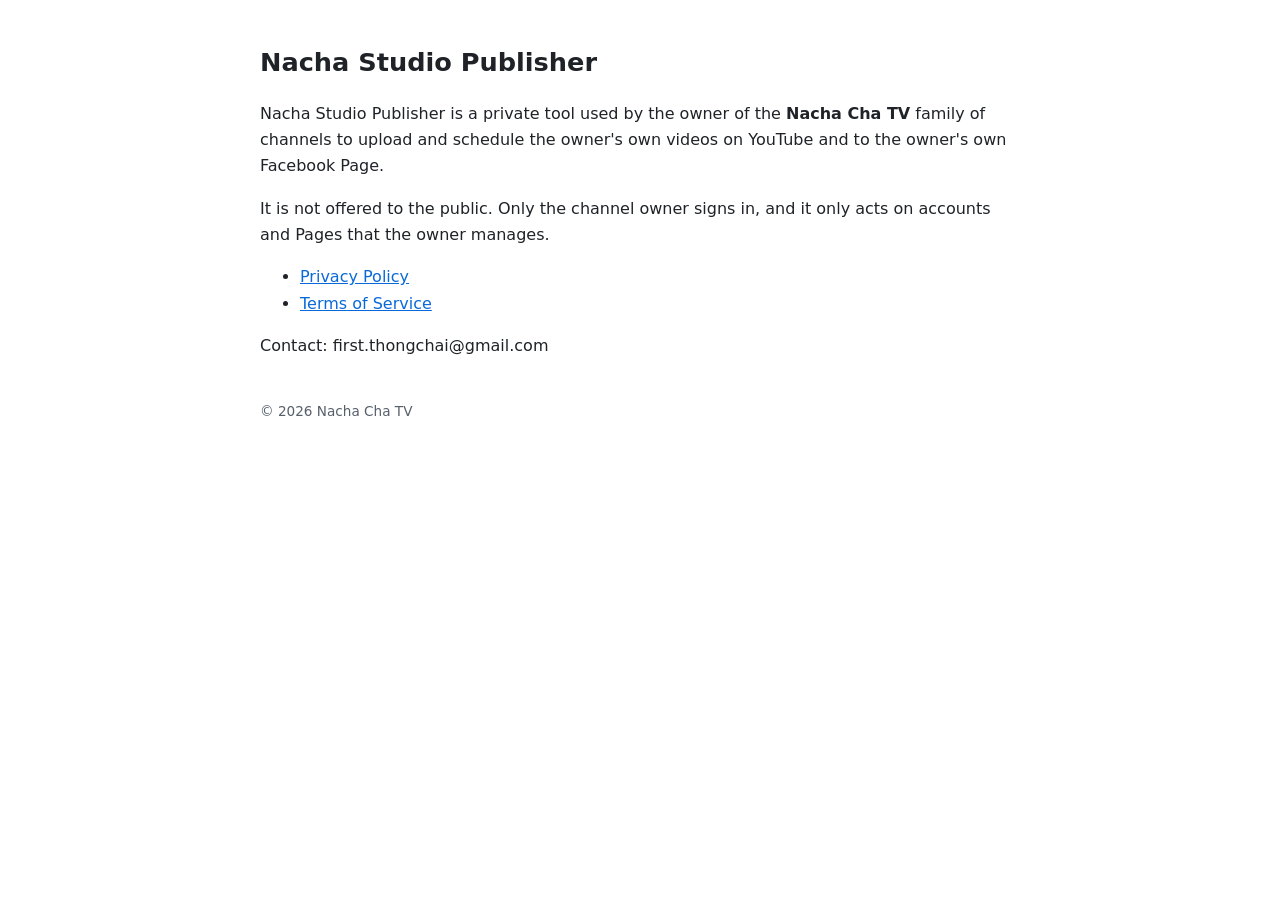
<file: index.html>
<!doctype html><html lang="en"><head><meta charset="utf-8"><meta name="viewport" content="width=device-width,initial-scale=1"><title>Nacha Studio Publisher</title><link rel="stylesheet" href="style.css"></head><body>
<h1>Nacha Studio Publisher</h1>
<p>Nacha Studio Publisher is a private tool used by the owner of the <b>Nacha Cha TV</b> family of channels to upload and schedule the owner's own videos on YouTube and to the owner's own Facebook Page.</p>
<p>It is not offered to the public. Only the channel owner signs in, and it only acts on accounts and Pages that the owner manages.</p>
<ul><li><a href="privacy.html">Privacy Policy</a></li><li><a href="terms.html">Terms of Service</a></li></ul>
<p>Contact: first.thongchai@gmail.com</p>
<footer>© 2026 Nacha Cha TV</footer></body></html>
</file>
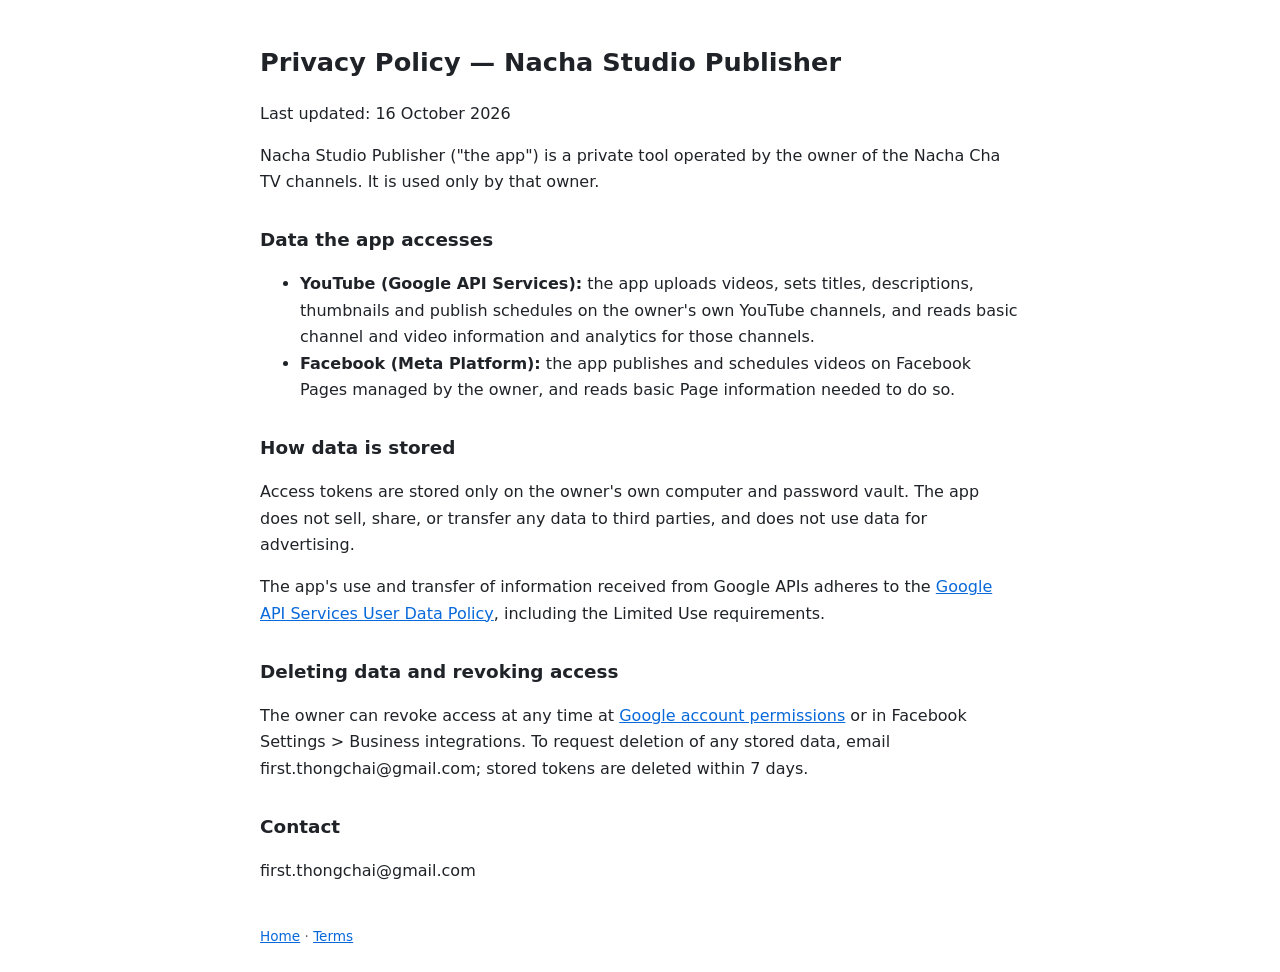
<file: privacy.html>
<!doctype html><html lang="en"><head><meta charset="utf-8"><meta name="viewport" content="width=device-width,initial-scale=1"><title>Privacy Policy</title><link rel="stylesheet" href="style.css"></head><body>
<h1>Privacy Policy — Nacha Studio Publisher</h1>
<p>Last updated: 16 October 2026</p>
<p>Nacha Studio Publisher ("the app") is a private tool operated by the owner of the Nacha Cha TV channels. It is used only by that owner.</p>
<h2>Data the app accesses</h2>
<ul>
<li><b>YouTube (Google API Services):</b> the app uploads videos, sets titles, descriptions, thumbnails and publish schedules on the owner's own YouTube channels, and reads basic channel and video information and analytics for those channels.</li>
<li><b>Facebook (Meta Platform):</b> the app publishes and schedules videos on Facebook Pages managed by the owner, and reads basic Page information needed to do so.</li>
</ul>
<h2>How data is stored</h2>
<p>Access tokens are stored only on the owner's own computer and password vault. The app does not sell, share, or transfer any data to third parties, and does not use data for advertising.</p>
<p>The app's use and transfer of information received from Google APIs adheres to the <a href="https://developers.google.com/terms/api-services-user-data-policy">Google API Services User Data Policy</a>, including the Limited Use requirements.</p>
<h2>Deleting data and revoking access</h2>
<p>The owner can revoke access at any time at <a href="https://myaccount.google.com/permissions">Google account permissions</a> or in Facebook Settings &gt; Business integrations. To request deletion of any stored data, email first.thongchai@gmail.com; stored tokens are deleted within 7 days.</p>
<h2>Contact</h2><p>first.thongchai@gmail.com</p>
<footer><a href="index.html">Home</a> · <a href="terms.html">Terms</a></footer></body></html>
</file>
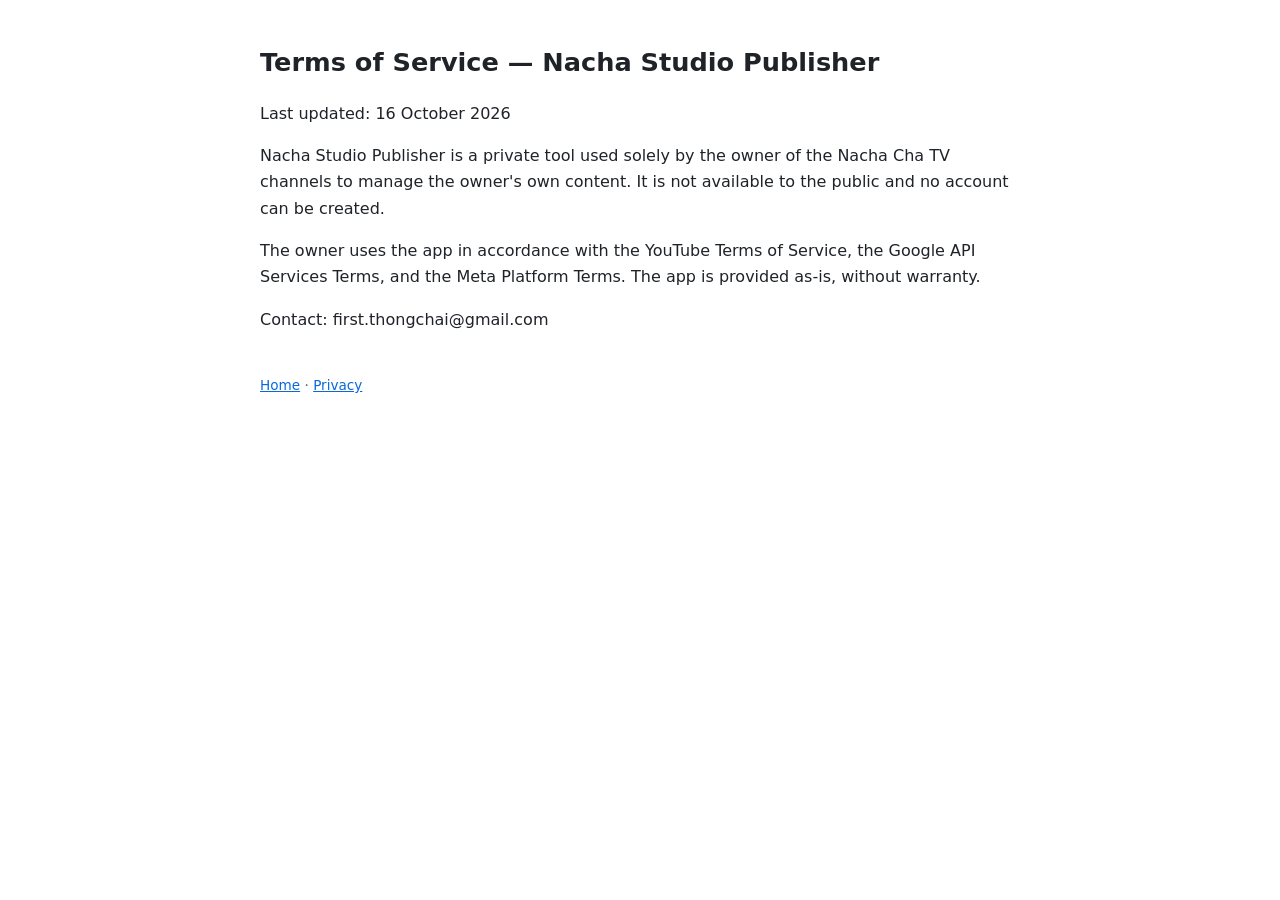
<file: terms.html>
<!doctype html><html lang="en"><head><meta charset="utf-8"><meta name="viewport" content="width=device-width,initial-scale=1"><title>Terms of Service</title><link rel="stylesheet" href="style.css"></head><body>
<h1>Terms of Service — Nacha Studio Publisher</h1>
<p>Last updated: 16 October 2026</p>
<p>Nacha Studio Publisher is a private tool used solely by the owner of the Nacha Cha TV channels to manage the owner's own content. It is not available to the public and no account can be created.</p>
<p>The owner uses the app in accordance with the YouTube Terms of Service, the Google API Services Terms, and the Meta Platform Terms. The app is provided as-is, without warranty.</p>
<p>Contact: first.thongchai@gmail.com</p>
<footer><a href="index.html">Home</a> · <a href="privacy.html">Privacy</a></footer></body></html>
</file>
<file: style.css>
body{font-family:system-ui,-apple-system,"Segoe UI",sans-serif;max-width:760px;margin:0 auto;padding:24px 16px;line-height:1.65;color:#1f2328;background:#fff}
h1{font-size:1.6rem}h2{font-size:1.15rem;margin-top:1.6em}a{color:#0969da}footer{margin-top:3em;font-size:.85rem;color:#57606a}
@media (prefers-color-scheme:dark){body{background:#0d1117;color:#e6edf3}a{color:#58a6ff}footer{color:#8b949e}}
</file>
